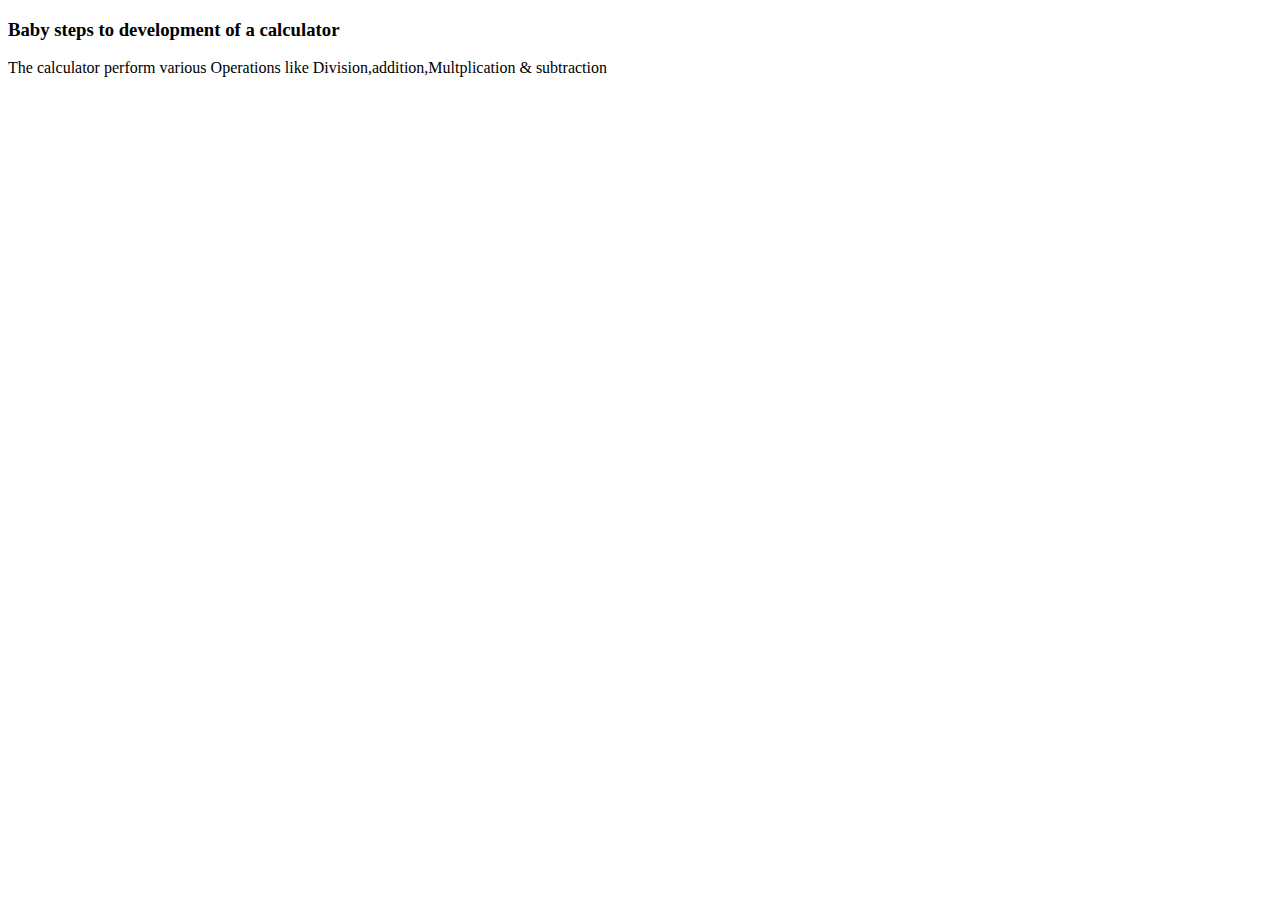
<file: Desktop/Calc1/index.html>
<!DOCTYPE html>
<html>
    <meta charset="UTF-8">
    <meta name="Display of a calculator">
    <meta content="details about a cacl">
    <title>A calculator</title>
    <head>
        <h3>Baby steps to development of a calculator</h3>
    </head>
    <body>
        <p>The calculator perform various Operations like Division,addition,Multplication & subtraction</p>
        <script src="details.js"></script>
    </body>
</html>
</file>
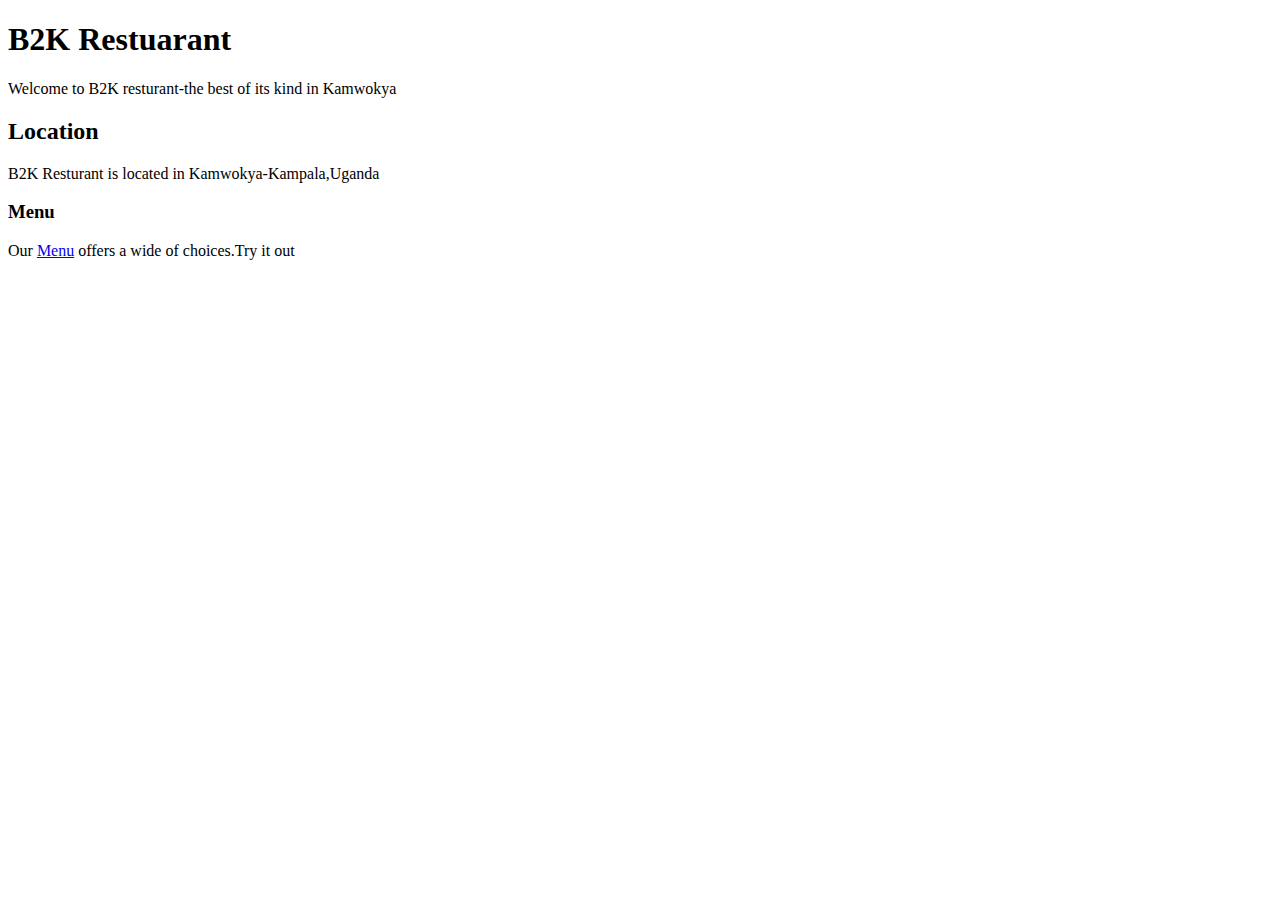
<file: Desktop/SWD/index.html>
<!DOCTYPE html>
<html lang="en">
    <head>
        <meta charset="utf-8">
        <meta name="description" content="a page profile a restuarant menu">
        <title>A restuarant website</title>
    </head>
    <body>
        <h1><b>B2K Restuarant</b></h1>
        <p>Welcome to B2K resturant-the best of its kind in Kamwokya</p>
        <h2>Location</h2>
        <p>B2K Resturant is located in Kamwokya-Kampala,Uganda</p>
        <h3>Menu</h3>
        <p>Our <a href="Menu.html">Menu</a> offers a wide of choices.Try it out</p>   
    </body>
</html>
</file>
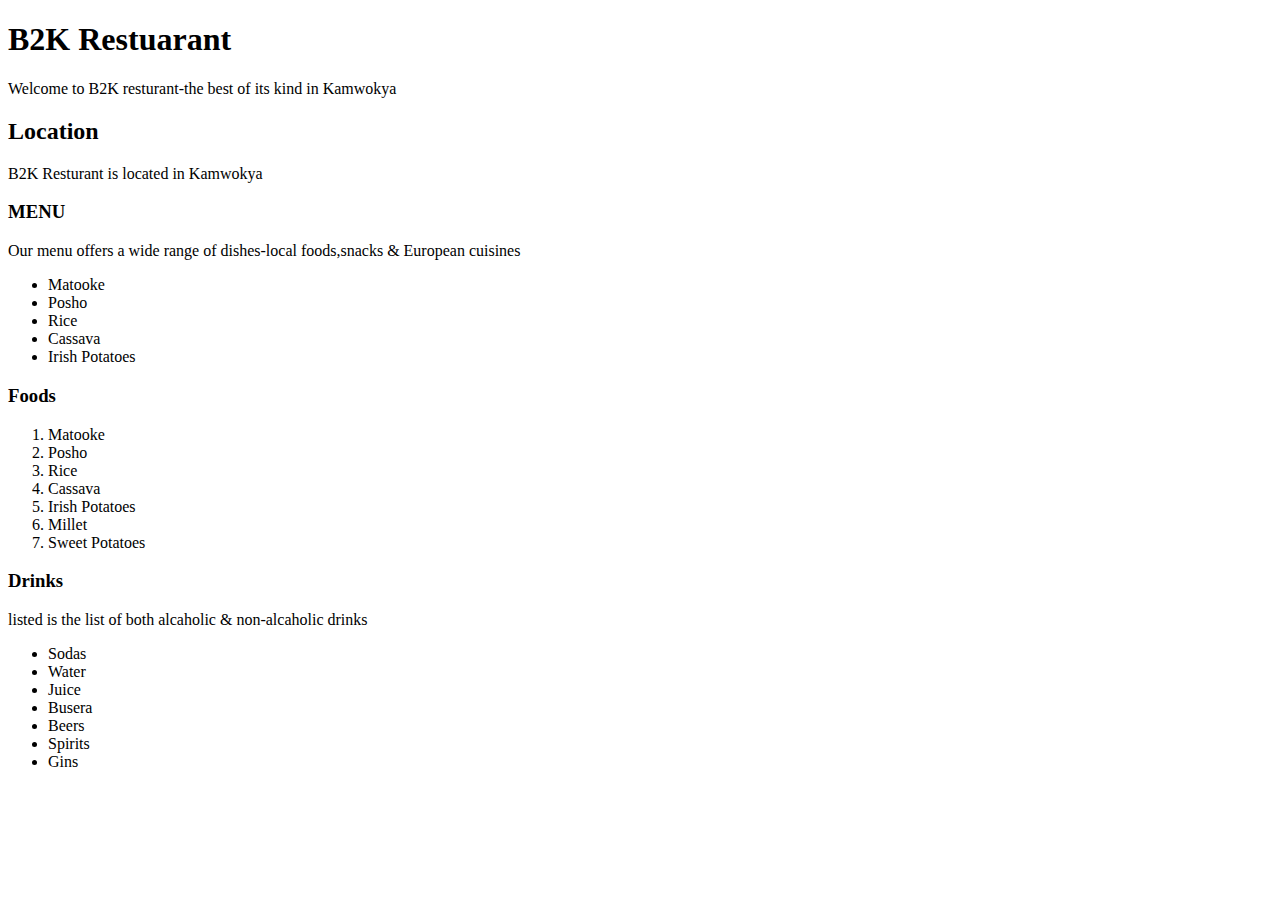
<file: Desktop/ws/index.html>
<!DOCTYPE html>
<html lang="en">
    <head>
        <meta charset="utf-8">
        <meta name="description" content="a page profile a restuarant menu">
        <title>A restuarant website</title>
    </head>
    <body>
        <h1><b>B2K Restuarant</b></h1>
        <p>Welcome to B2K resturant-the best of its kind in Kamwokya</p>
        <h2>Location</h2>
        <p>B2K Resturant is located in Kamwokya</p>
        <h3>MENU </h3>
        <p>Our menu offers a wide range of dishes-local foods,snacks & European cuisines</p>
         <ul>
            <li>Matooke</li>
            <li>Posho</li>
            <li>Rice</li>
            <li>Cassava</li>
            <li>Irish Potatoes</li>
        </ul>
        <h3>Foods</h3>
        <ol>
            <li>Matooke</li>
            <li>Posho</li>
            <li>Rice</li>
            <li>Cassava</li>
            <li>Irish Potatoes</li>
            <li>Millet</li>
            <li>Sweet Potatoes</li>
        </ol>
        <h3>Drinks</h3>
        <P>listed is the list of both alcaholic & non-alcaholic drinks</P>
        <ul>
            <li>Sodas</li>
            <li>Water</li>
            <li>Juice</li>
            <li>Busera</li>
            <li>Beers</li>
            <li>Spirits</li>
            <li>Gins</li>
        </ul>
        
    </body>
</html>
</file>
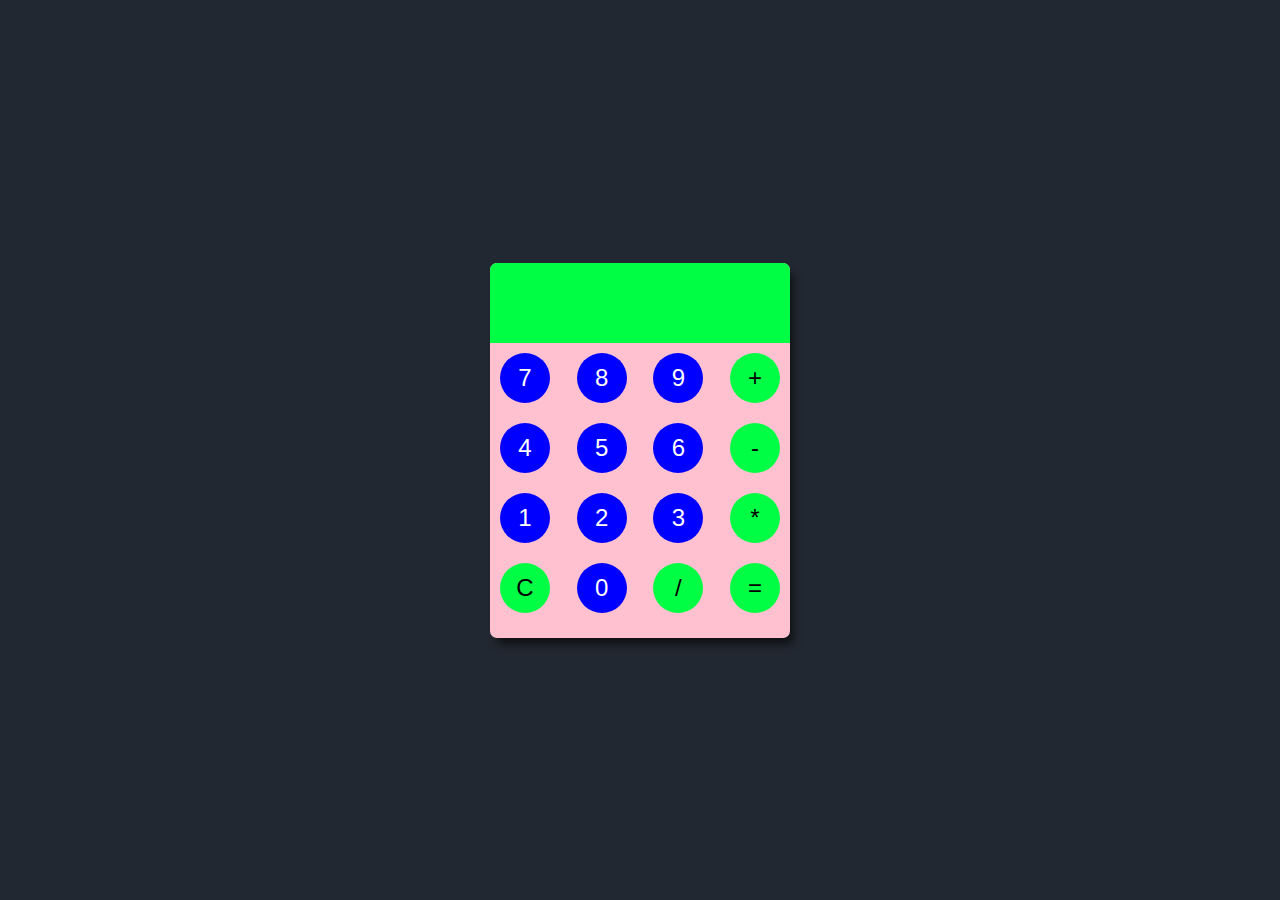
<file: Desktop/calc2/details.html>
<!DOCTYPE html>
<html lang="en">
<head>
  <meta charset="UTF-8">
  <meta name="viewport" content="width=device-width, initial-scale=1.0">
  <link rel="stylesheet" type="text/css" href="style.css">
  <title>Calculator</title>
</head>
<body>

  <!-- calculator -->
  <div class="calculator">

    <!-- display -->
    <input type="text" class="display" disabled>
    <!-- keys -->
    <div class="keys">
      <!-- 4 rows of keys -->
      <div class="row">
        <button value="7">7</button>
        <button value="8">8</button>
        <button value="9">9</button>
        <button value="+" class="operator">+</button>
      </div>
      <div class="row">
        <button value="4">4</button>
        <button value="5">5</button>
        <button value="6">6</button>
        <button value="-" class="operator">-</button>
      </div>
      <div class="row">
        <button value="1">1</button>
        <button value="2">2</button>
        <button value="3">3</button>
        <button value="*" class="operator">*</button>
      </div>
      <div class="row">
        <button value="C" class="operator">C</button>
        <button value="0">0</button>
        <button value="/" class="operator">/</button>
        <button value="=" class="operator">=</button>
      </div>
    </div>

  </div>
  <!-- calculator body ends -->
  
  <script type="text/javascript" src="script.js"></script>
</body>
</html>
</file>
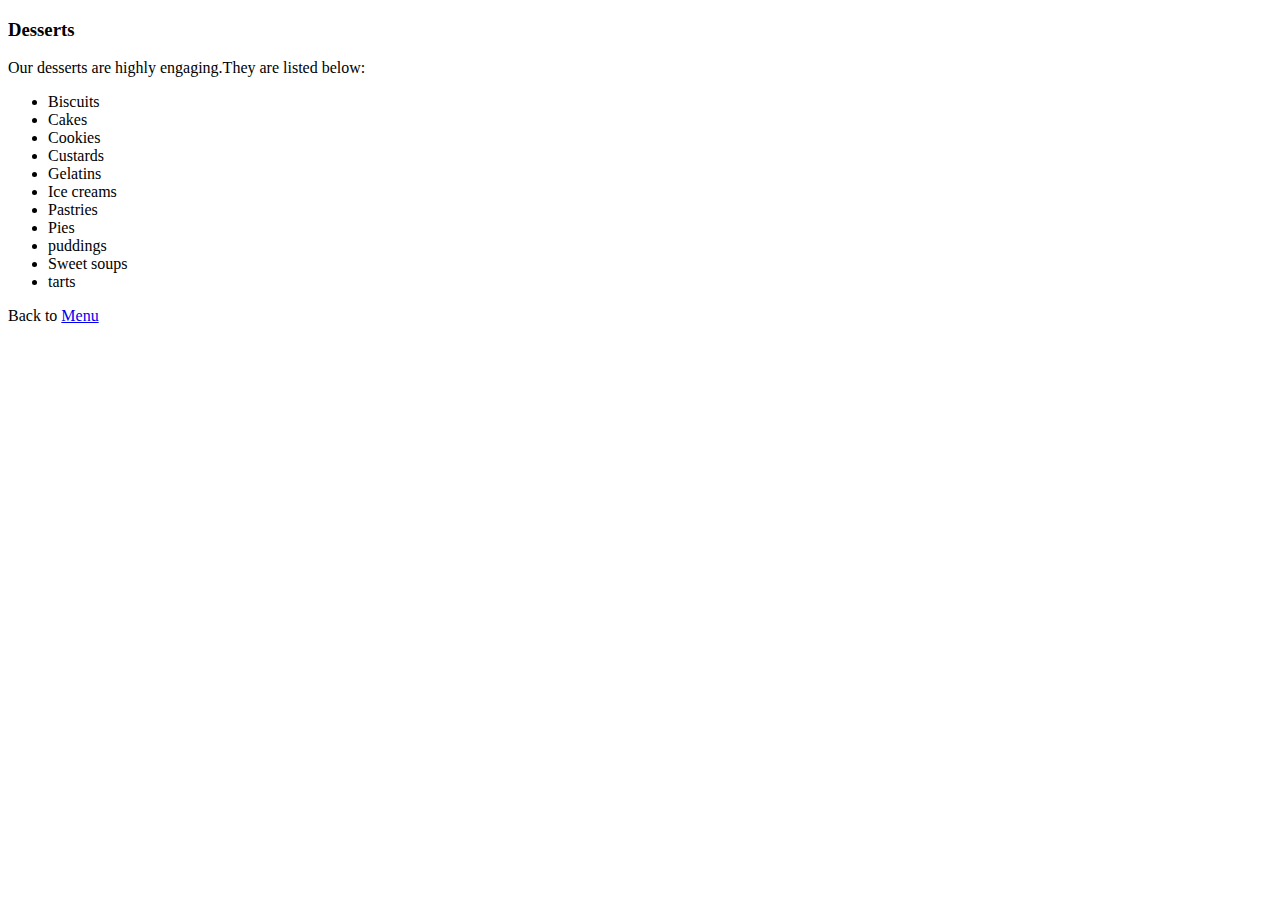
<file: Desktop/SWD/Desserts.html>
<!DOCTYPE html>
<html>
    <head>
        <meta charset="utf-8">
        <meta name="description" content="Desserts profile">
        <title>A a blend of deserts</title>
    </head>
    <body>
        <h3>Desserts</h3>
        <p>Our desserts are highly engaging.They are listed below:</p>
        <ul>
            <li>Biscuits</li>
            <li>Cakes</li>
            <li>Cookies</li>
            <li>Custards</li>
            <li>Gelatins</li>
            <li>Ice creams</li>
            <li>Pastries</li>
            <li>Pies</li>
            <li>puddings</li>
            <li>Sweet soups</li>
            <li>tarts</li>
        </ul>
        <p>Back to <a href="Menu.html">Menu</a></p>
    </body>
</html>
</file>
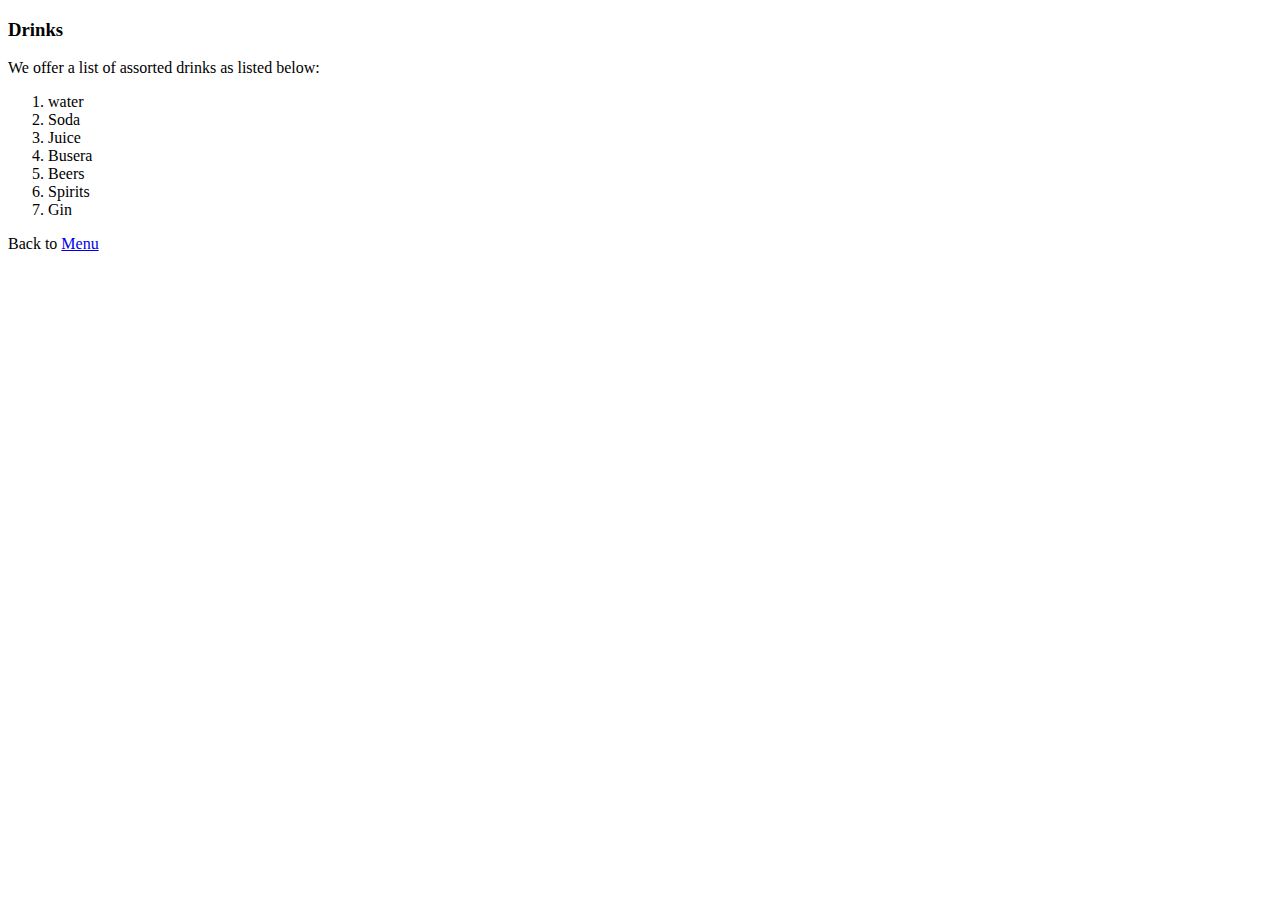
<file: Desktop/SWD/Drinks.html>
<!DOCTYPE html>
<html>
    <head>
        <meta charset="utf-8">
        <meta content="Drinks">
        <title>A list of drinks available</title>
    </head>
    <body>
        <h3>Drinks</h3>
        <p>We offer a list of assorted drinks as listed below:</p>
        <ol>
            <li>water</li>
            <li>Soda</li>
            <li>Juice</li>
            <li>Busera</li>
            <li>Beers</li>
            <li>Spirits</li>
            <li>Gin</li>
        </ol>
        <p>Back to <a href="Menu.html">Menu</a></p>
    </body>
</html>
</file>
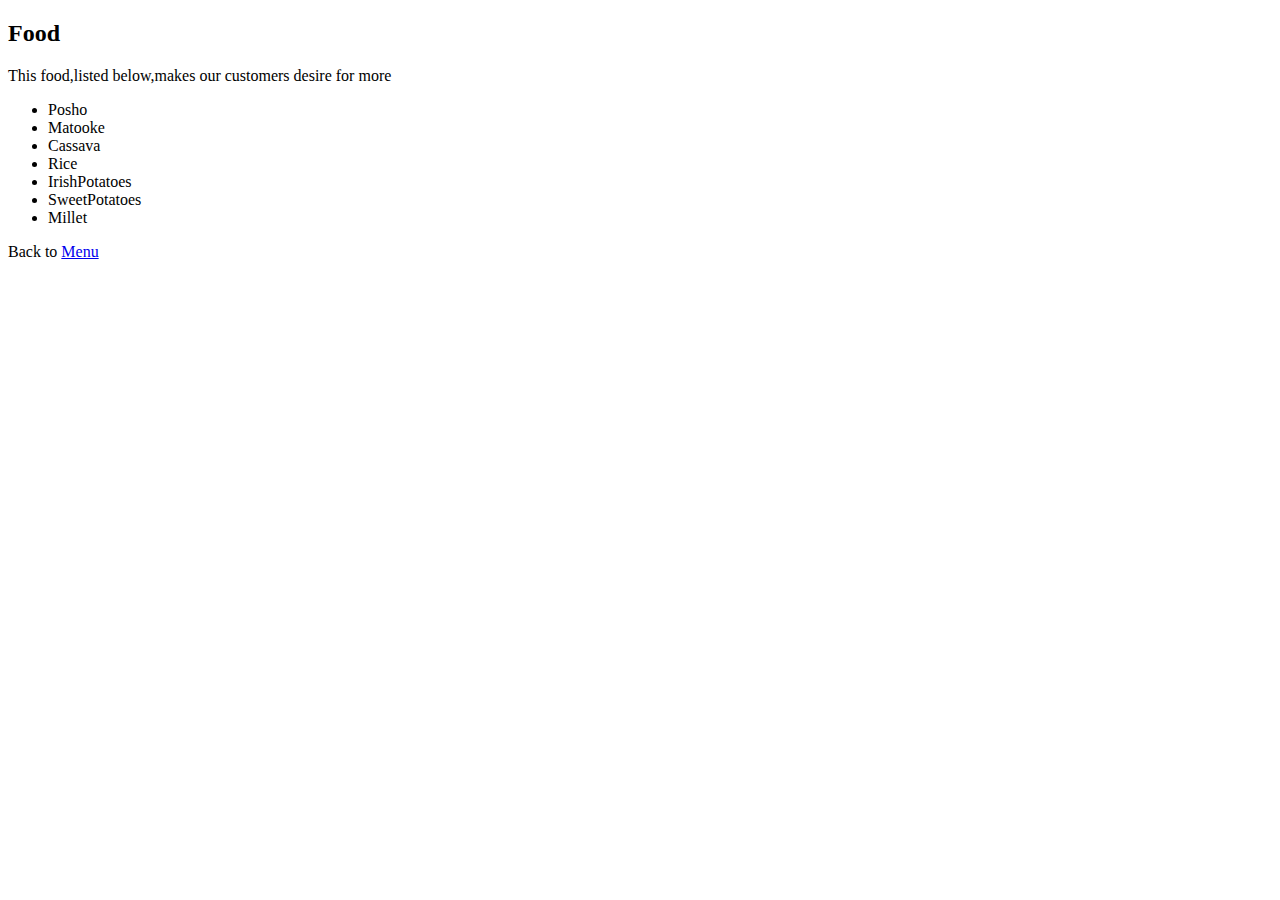
<file: Desktop/SWD/Food.html>
<!DOCTYPE html>
<html>
   <head>
<meta charset="utf-8">
    <meta content="Food">
    <title>A list of food available</title>
    </head>
    <body>
        <h2><b>Food</b></h2>
        <p>This food,listed below,makes our customers desire for more</p>
        <ul>
            <li>Posho</li>
            <li>Matooke</li>
            <li>Cassava</li>
            <li>Rice</li>
            <li>IrishPotatoes</li>
            <li>SweetPotatoes</li>
            <li>Millet</li>
        </ul>
        <P>Back to <a href="Menu.html">Menu</a></P>
    </body>
</html>
</file>
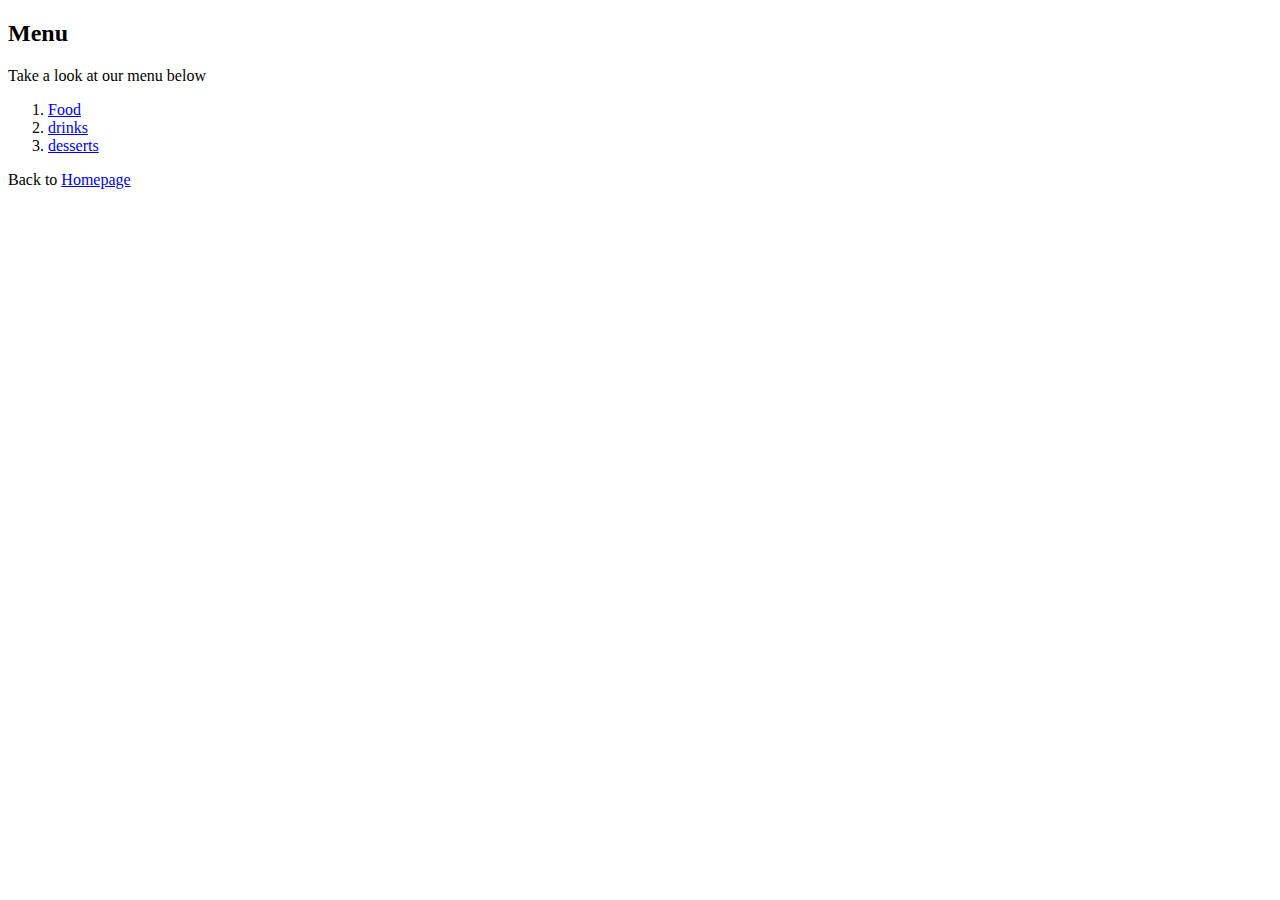
<file: Desktop/SWD/Menu.html>
<!DOCTYPE html>
<html>
   <head>
<meta charset="utf-8">
    <meta content="Food">
    <title>Menu</title>
    </head>
    <body>
        <h2><b>Menu</b></h2>
        <p>Take a look at our menu below</p>
            <ol>
                <li> <a href="Food.html">Food</a></li>
                <li><a href="Drinks.html">drinks</a></li>
                <li><a href="Desserts.html">desserts</a></li>
            </ol>
        </ul>
        <P>Back to <a href="index.html">Homepage</a></P>
    </body>
</html>
</file>
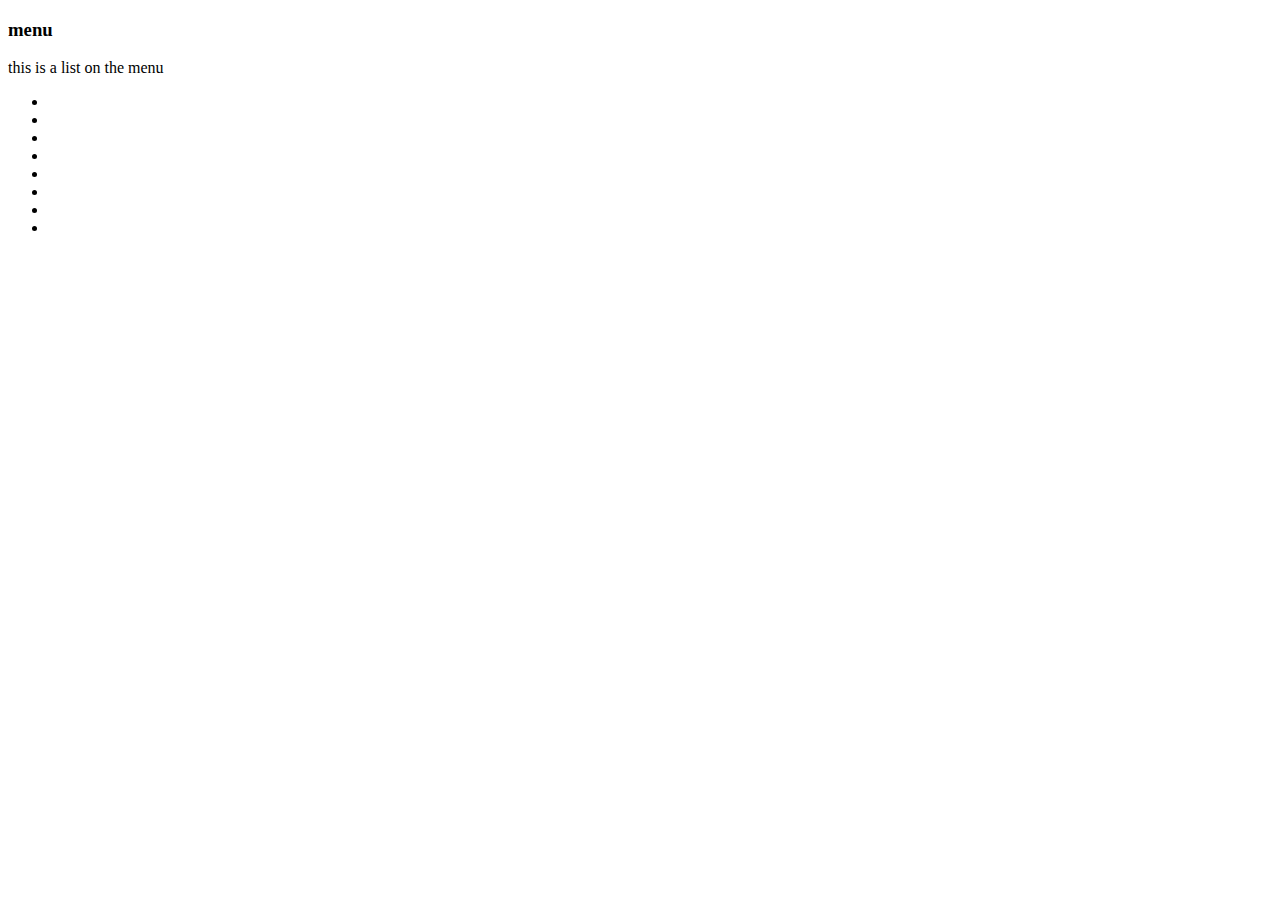
<file: Desktop/ws/Menu.html>
<!DOCTYPE html>
<html lang="en">
    <head>
        <meta charset="utf-8">
        <meta name="description" content="list of menu">
    </head>
    <body>
        <h3>menu</h3>
        <p>this is a list on the menu</p>
        <ul>
            <li posho></li>
            <li matooke></li>
            <li cabbage></li>
            <li Beans></li>
            <li Meat></li>
            <li Gnuts></li>
            <li Mukene></li>
            <li Rabit meat></li>
        </ul>
    </body>
        
</html>
</file>
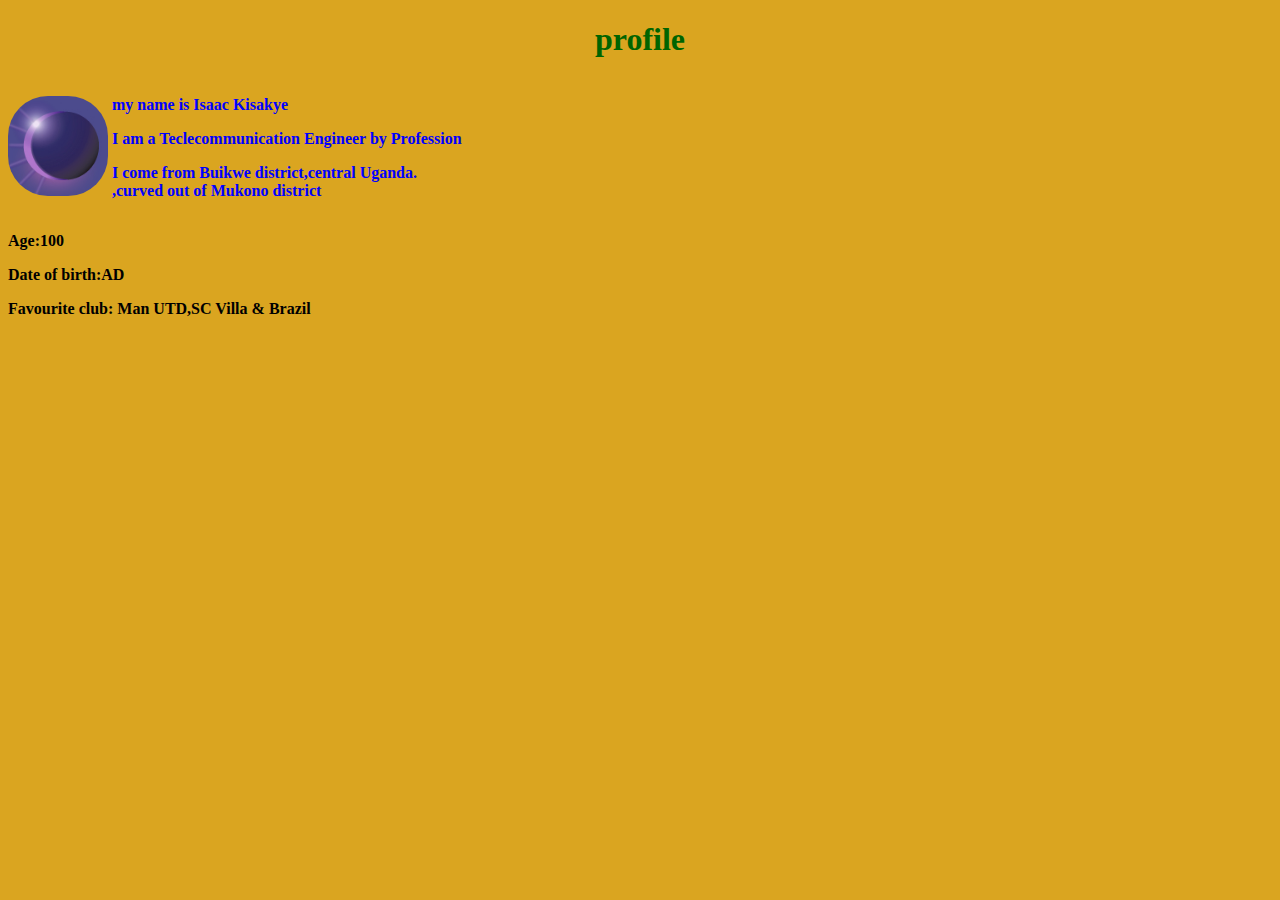
<file: Desktop/Workspace/Edu_prep_6_assignment1/ikprofile.html>
<!DOCTYPE html>

<html>
    <head>
        <title>Ik Profile </title>
        <link rel="stylesheet" href="./styles.css">
    </head>

    <body>
        <h1> profile</h1>
        <img src= "./img.jpg" />
        <div class="profile_information" >
           <p>my name is Isaac Kisakye</p>
           <p>I am a Teclecommunication Engineer by Profession</p>
           <p>I come from Buikwe district,central Uganda.<br>,curved out of Mukono district</p>
        </div>
        <div class="profile_description" >
          <p>Age:100</p>
          <p>Date of birth:AD</p>
         </div>
        <div class="profile_description">
          <P>Favourite club: Man UTD,SC Villa & Brazil</P>
        </div>  

    </body>
</html>
</file>
<file: Desktop/calc2/style.css>
/* common styles */
* {
    padding: 0;
    margin: 0;
  }
  
  body {
    width: 100vw;
    height: 100vh;
    overflow: hidden;
    display: flex;
    justify-content: center;
    align-items: center;
    background-color:#222831;
    font-family: sans-serif;
  }
  
  /* common styles end */
  
  /* calculator */
  .calculator {
    width: 300px;
    padding-bottom: 15px;
    border-radius: 7px;
    background-color:rgb(255, 192, 208);
    box-shadow: 5px 8px 8px -2px rgba(0, 0, 0, 0.61);
  }
  /* calculator style end */
  
  /* display */
  .display {
    width: 100%;
    height: 80px;
    border: none;
    box-sizing: border-box;
    padding: 10px;
    font-size: 2rem;
    background-color: #00ff44;
    color: #000;
    text-align: right;
    border-top-left-radius: 7px;
    border-top-right-radius: 7px;
  }
  
  /* display style end */
  
  /* row */
  .row {
    display: flex;
    justify-content: space-between;
  }
  /* row style end */
  
  /* button */
  button {
    width: 50px;
    height: 50px;
    border-radius: 50%;
    border: none;
    outline: none;
    font-size: 1.5rem;
    background-color:blue;
    color: #fff;
    margin: 10px;
  }
  
  button:hover {
    cursor: pointer;
  }
  
  /* button style end */
  
  /* operator */
  .operator {
    background-color: #00ff44;
    color: #000;
  }
  
  /* operator style end */
</file>
<file: Desktop/Workspace/Edu_prep_6_assignment1/styles.css>
img {
    width: 100px;
    height: 100px;
    border-radius: 40px;
}

h1{
    color: darkgreen;
    text-align: center;
}


body{
    background-color: goldenrod;
}

p{
    font-size: 20;
    font-weight: bold;
}

.profile_information{
    color: blue;
    display: inline-block;
}
</file>
